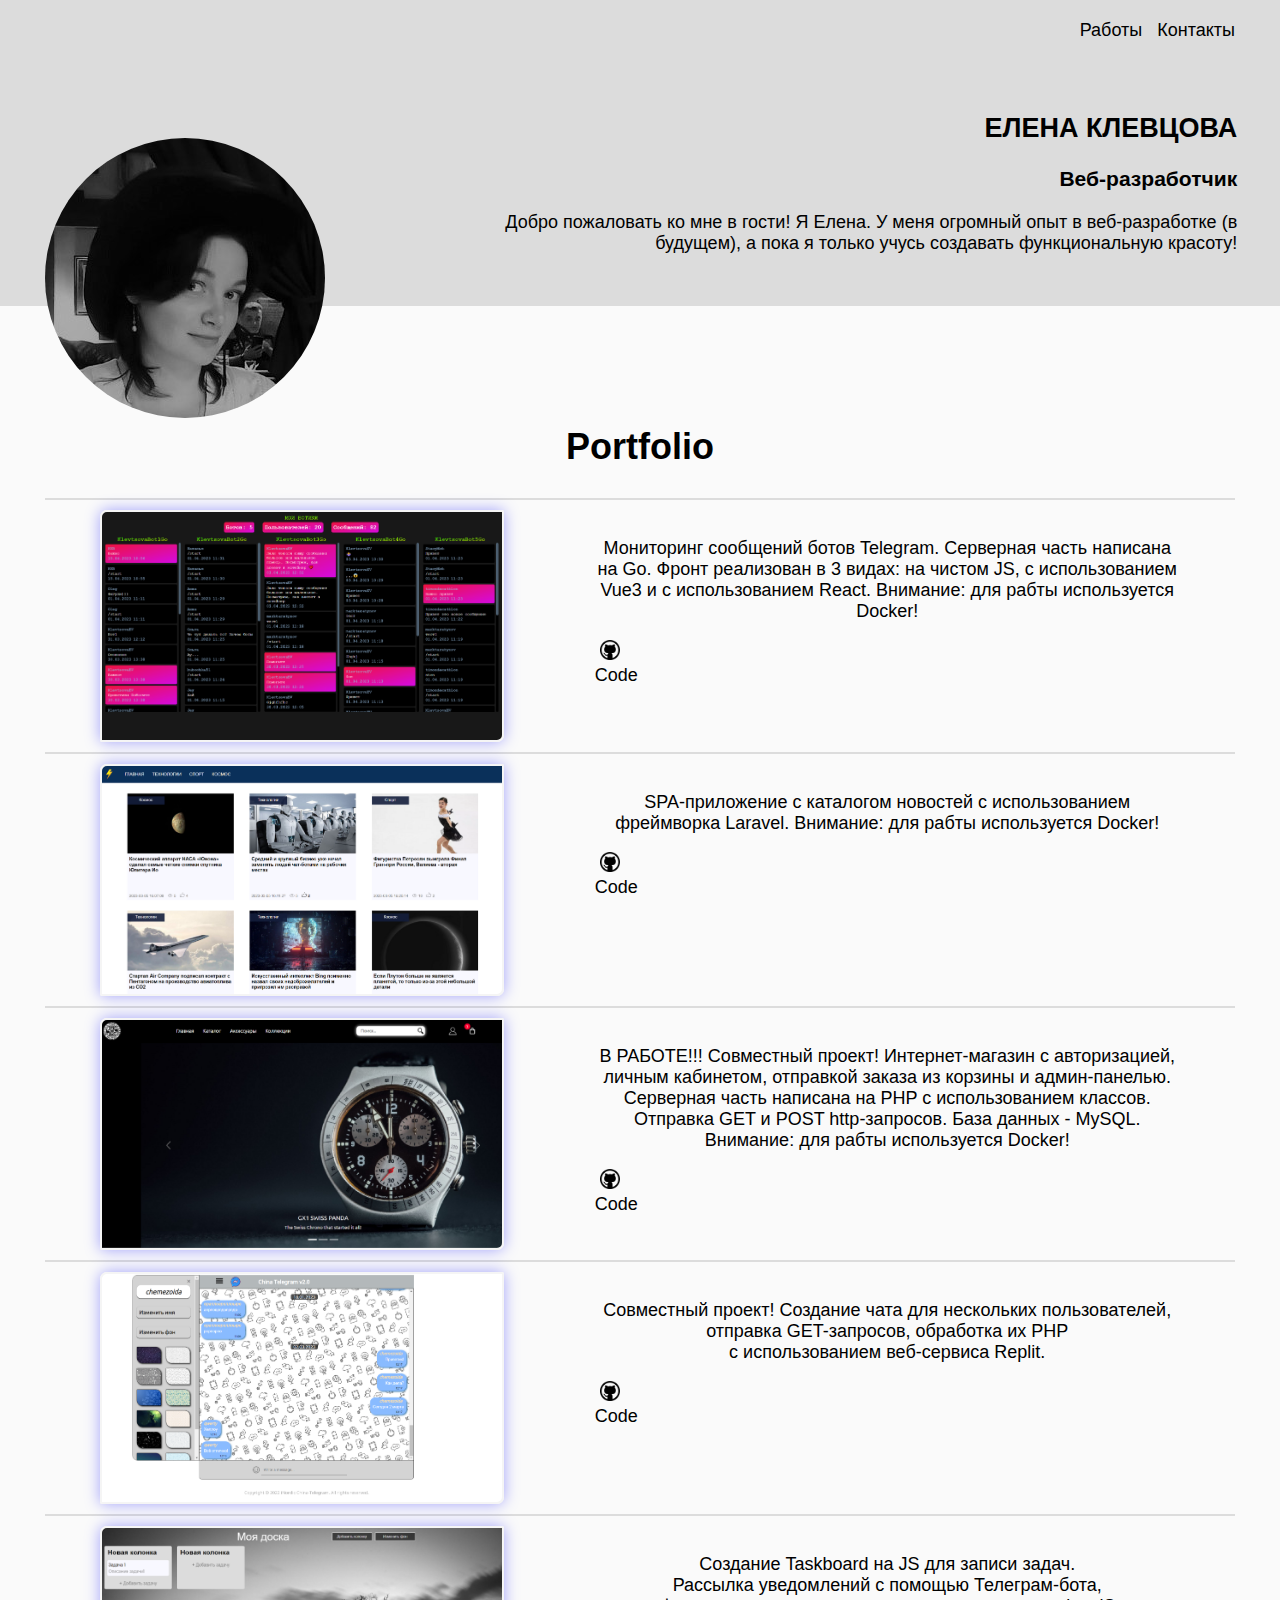
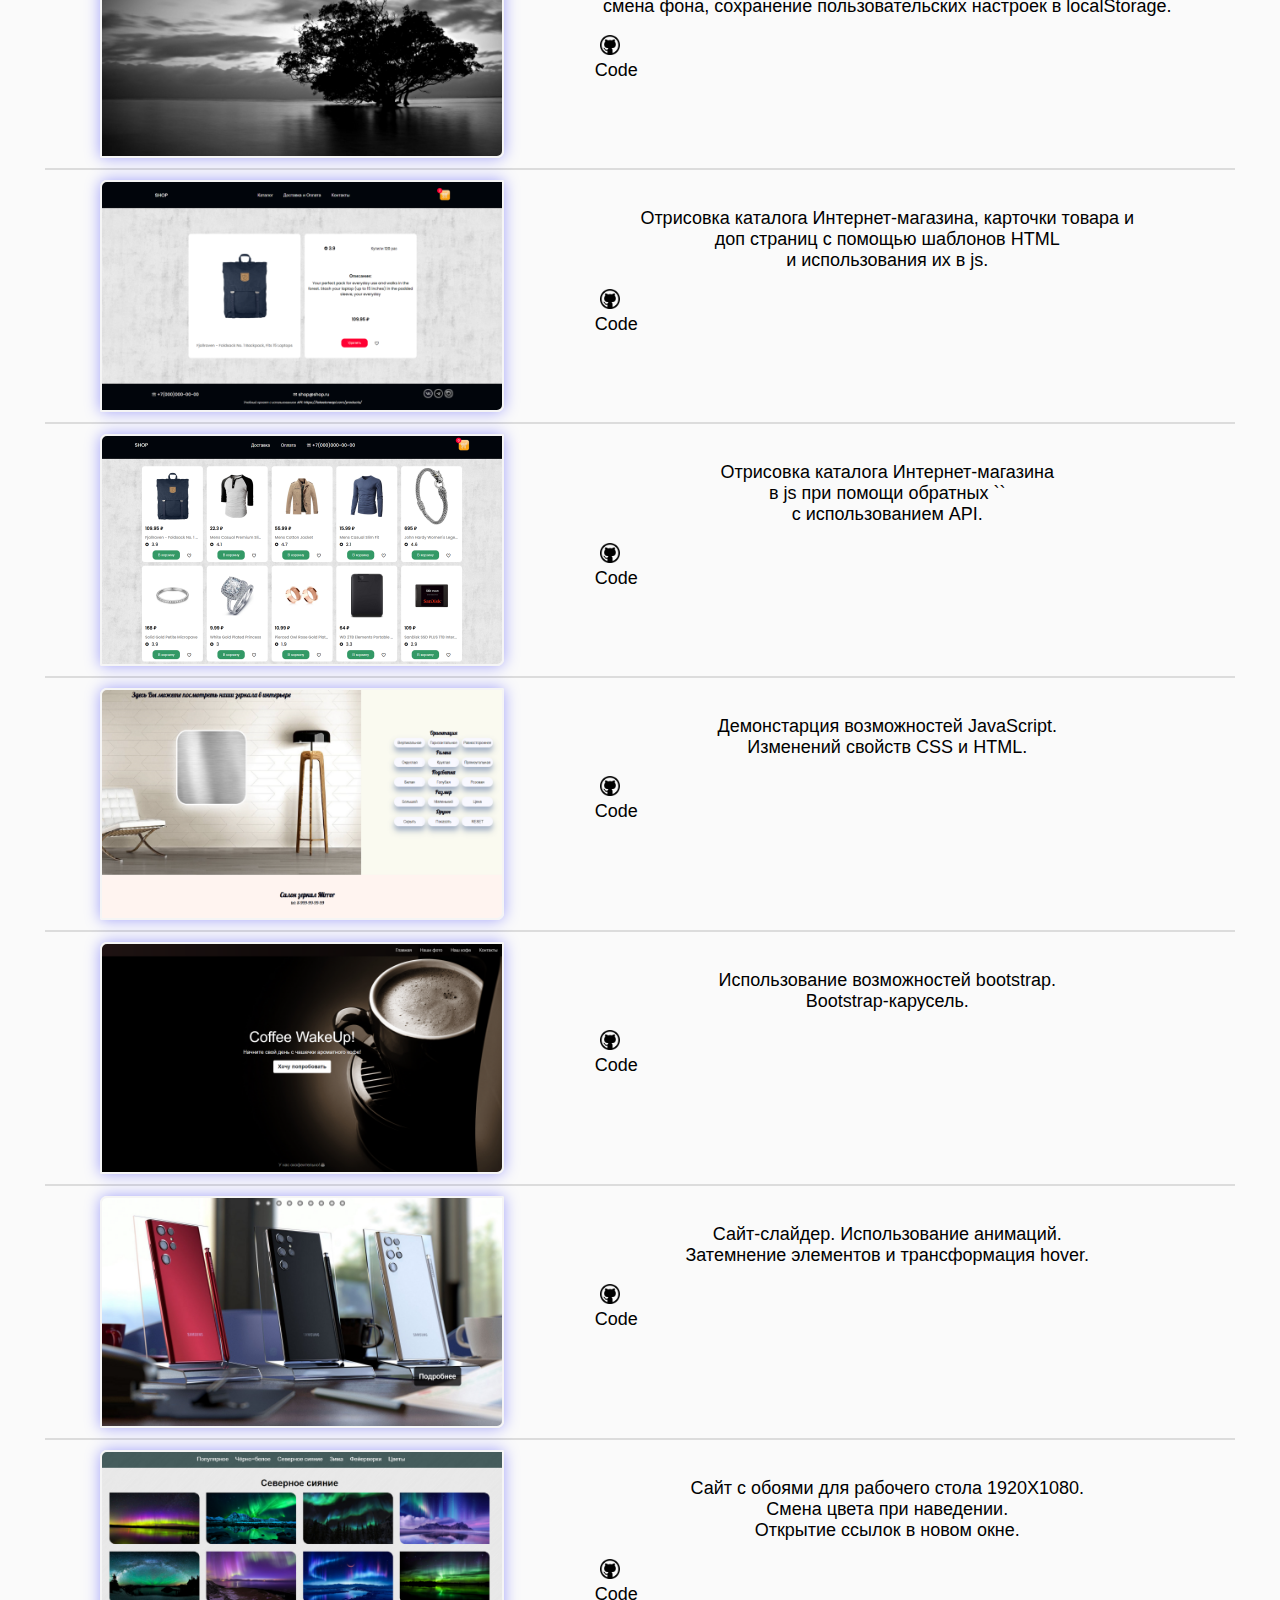
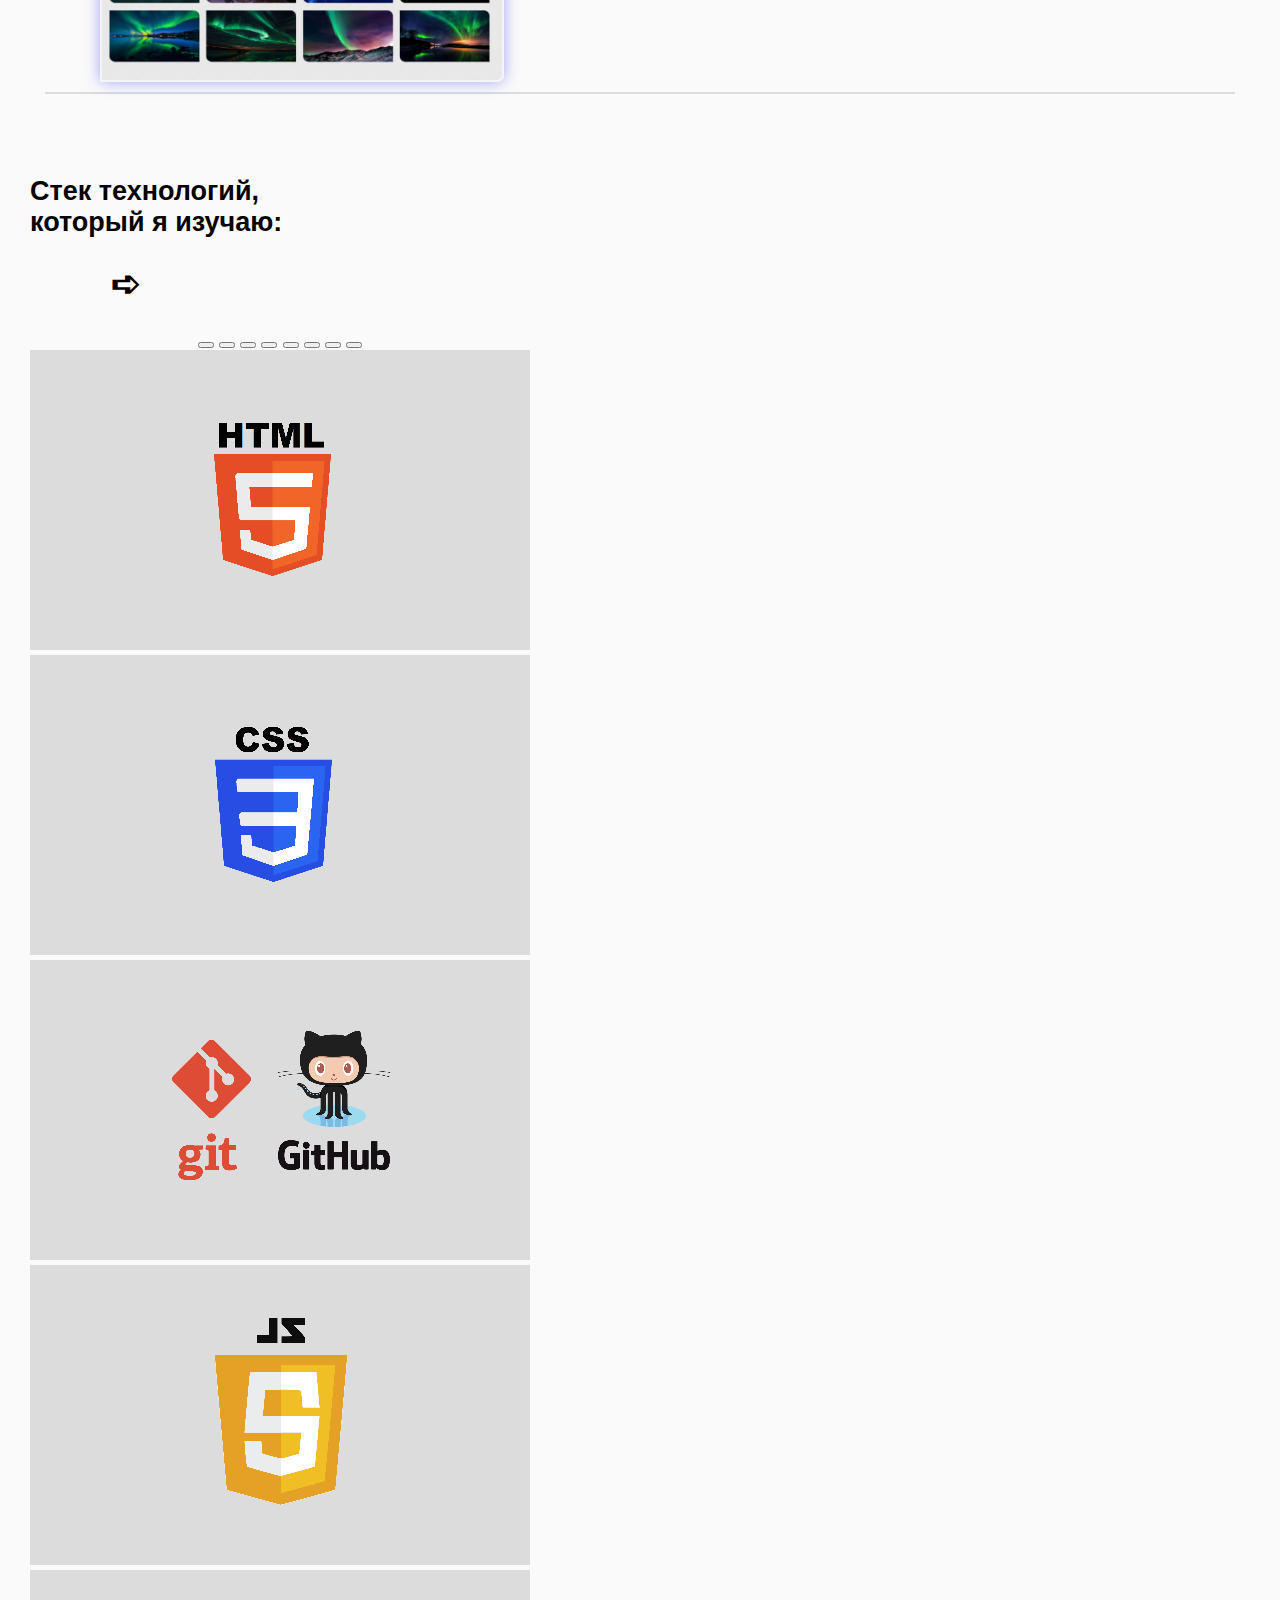
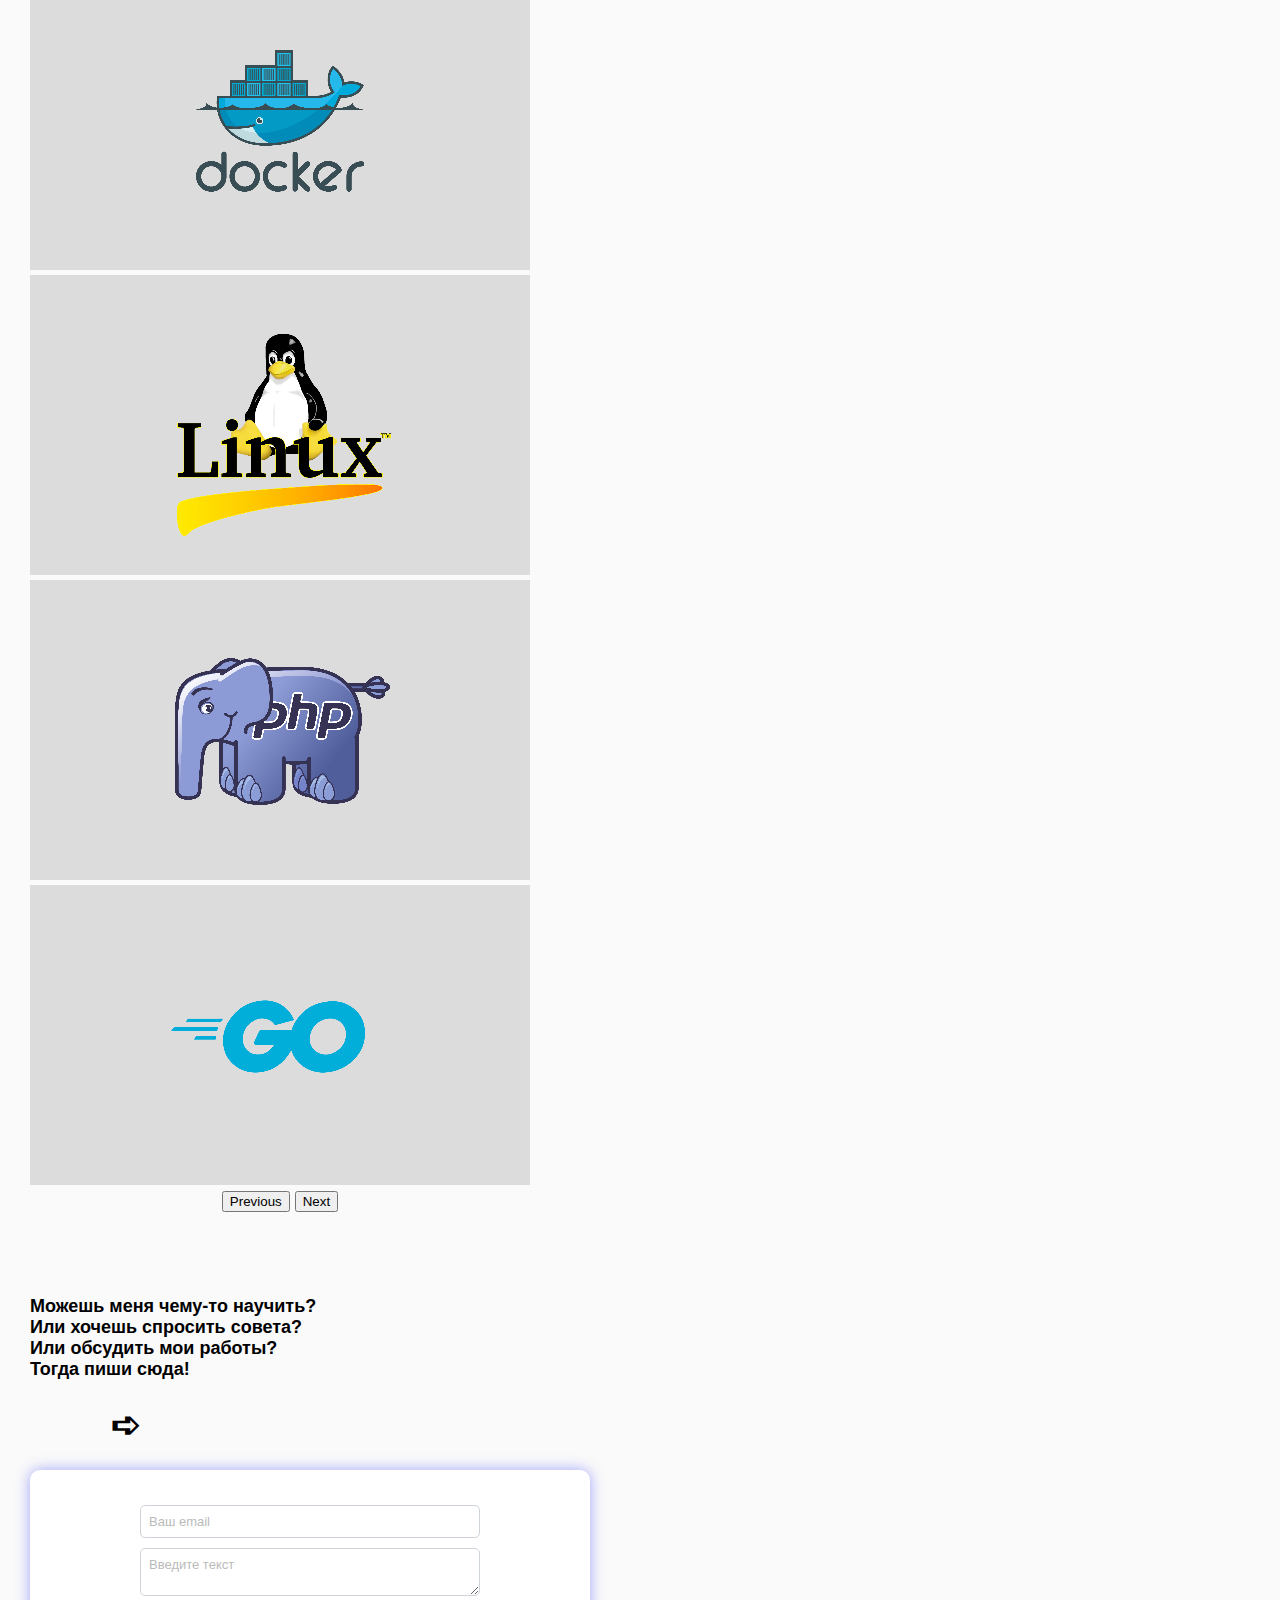
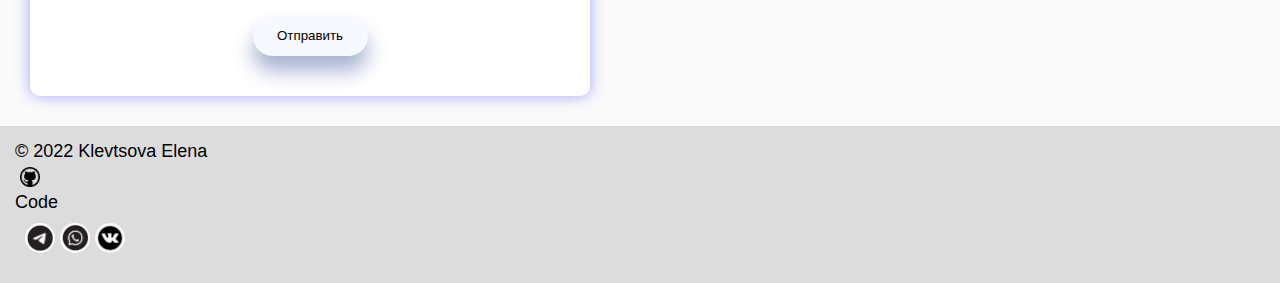
<file: index.html>
<!DOCTYPE html>
<html lang="en">
<head>
    <meta charset="UTF-8">
    <meta name="viewport" content="width=device-width, initial-scale=1.0">
    <title>Portfolio</title>
    <link href="https://cdn.jsdelivr.net/npm/bootstrap@5.2.2/dist/css/bootstrap.min.css" rel="stylesheet" integrity="sha384-Zenh87qX5JnK2Jl0vWa8Ck2rdkQ2Bzep5IDxbcnCeuOxjzrPF/et3URy9Bv1WTRi" crossorigin="anonymous">
    <link rel="stylesheet" href="css/style.css">
</head>

<body>
    
    <header id="home" class="header">
        <div class="container-info">
            <div class="menu">
                <a href="#portfolio">Работы</a>
                <a href="#contact">Контакты</a>
            </div>
            <div class="persona">
                <div class="foto">
                    
                </div>
                <div class="persona-info">
                    <h2>ЕЛЕНА КЛЕВЦОВА</h2>
                    <h3>Веб-разработчик</h3>
                    <p>Добро пожаловать ко мне в гости! Я Елена. У меня огромный опыт в веб-разработке (в будущем), а пока я только учусь создавать функциональную красоту!</p>
                </div>
            </div>
       </div>
    </header>

    
   


    <div id="portfolio">
        <h1 class="ta-center">Portfolio</h1>
        <div id="container-works">

        </div>

    </div>


    <div class="technology d-flex w-100 justify-content-center ">  

        <div class="description-tec">
            <h2>Стек технологий, который я изучаю:</h2>
        </div>
        <div class="strelka">
            <h1>&#10154</h1>
        </div>
        <div class="strelka-down">
            <h1>&#8681</h1>
        </div>

        <div class="bootstrap-carousel">
            <div id="carouselExampleIndicators" class="carousel-ch carousel slide" data-bs-ride="true">
                <div class="carousel-indicators">
                <button type="button" data-bs-target="#carouselExampleIndicators" data-bs-slide-to="0" class="active" aria-current="true" aria-label="Slide 1"></button>
                <button type="button" data-bs-target="#carouselExampleIndicators" data-bs-slide-to="1" aria-label="Slide 2"></button>
                <button type="button" data-bs-target="#carouselExampleIndicators" data-bs-slide-to="2" aria-label="Slide 3"></button>
                <button type="button" data-bs-target="#carouselExampleIndicators" data-bs-slide-to="3" aria-label="Slide 4"></button>
                <button type="button" data-bs-target="#carouselExampleIndicators" data-bs-slide-to="4" aria-label="Slide 5"></button>
                <button type="button" data-bs-target="#carouselExampleIndicators" data-bs-slide-to="5" aria-label="Slide 6"></button>
                <button type="button" data-bs-target="#carouselExampleIndicators" data-bs-slide-to="6" aria-label="Slide 7"></button>
                <button type="button" data-bs-target="#carouselExampleIndicators" data-bs-slide-to="7" aria-label="Slide 8"></button>

                </div>
                <div class="carousel-inner carousel-inner-ch">
                <div class="carousel-item carousel-item-ch active">
                    <img src="img/icons/1html.png" class="d-block w-100" alt="html">
                </div>
                <div class="carousel-item carousel-item-ch">
                    <img src="img/icons/2css.png" class="d-block w-100" alt="css">
                </div>
                <div class="carousel-item carousel-item-ch">
                    <img src="img/icons/3git-github.png" class="d-block w-100" alt="git">
                </div>
                <div class="carousel-item carousel-item-ch">
                    <img src="img/icons/4javascript.png" class="d-block w-100" alt="java script">
                </div>
                <div class="carousel-item carousel-item-ch">
                    <img src="img/icons/5docker.png" class="d-block w-100" alt="docker">
                </div>
                <div class="carousel-item carousel-item-ch">
                    <img src="img/icons/6linux.png" class="d-block w-100" alt="linux">
                </div>
                <div class="carousel-item carousel-item-ch">
                    <img src="img/icons/7php.png" class="d-block w-100" alt="php">
                </div>
                <div class="carousel-item carousel-item-ch">
                    <img src="img/icons/9golang.png" class="d-block w-100" alt="golang">
                </div>
                </div>
                <button class="carousel-control-prev" type="button" data-bs-target="#carouselExampleIndicators" data-bs-slide="prev">
                <span class="carousel-control-prev-icon" aria-hidden="true"></span>
                <span class="visually-hidden">Previous</span>
                </button>
                <button class="carousel-control-next" type="button" data-bs-target="#carouselExampleIndicators" data-bs-slide="next">
                <span class="carousel-control-next-icon" aria-hidden="true"></span>
                <span class="visually-hidden">Next</span>
                </button>
            </div>
        </div>
    </div>


<div id="contact" class="contact-form d-flex w-100 justify-content-center">
    <div class="description-tec">
        <h4>Можешь меня чему-то научить?<br> Или хочешь спросить совета?<br> Или обсудить мои работы?<br> Тогда пиши сюда!</h4>
    </div>
    <div class="strelka">
        <h1>&#10154</h1>
    </div>
    <div class="strelka-down">
        <h1>&#8681</h1>
    </div>

    <div id="form1" target="_blank" class="forma" >
        <div><input name="chat_id" type="hidden" value="1752911328" placeholder="Введите ID юзера"></div>
        <div><input name="email" type="email" placeholder="Ваш email"  class="message-block"></div>
        <textarea name="text" type="text" placeholder="Введите текст" class="message-block"></textarea>
        <div><button type="submit" class="btn-send" target="_blank" onclick="sendMessage()">Отправить</button></div>
        <div class="info"></div>
    </div>
</div>

    <footer class="foot d-flex ai-center justify-content-center">
        <div>&#169 2022 Klevtsova Elena</div>
        <a href="https://github.com/KlevtsovaElena/portfolio.git" target="_blank"><div class="git"></div></a>
        <a href="https://github.com/KlevtsovaElena/portfolio.git" target="_blank"><div>Code</div></a>
        <div class="contacts">
            <a title="Telegram" href="tg://resolve?domain=KlevtsovaEV" target="_blank"><img src="img/icons/telegram.png" alt="Написать в телеграмм"></a> 
            <a title="Whatsapp" href="whatsapp://send?phone=79060685310" target="_blank"><img src="img/icons/whatsapp.png" alt="Написать в whatsapp"></a> 
            <a title="VK" href="https://vk.com/chemezova_elena" target="_blank"><img src="img/icons/vk.jpeg" alt="Написать в VK"></a>
        </div>
    </footer>

<template id="tmpl-work-item">
    <div class="work-item">
        <div class="screen-work">
            <a href="${hrefSite}" target="_blank">
                <div class="image-style work-border" style="background-image: ${image};"></div>
            </a>
        </div>
        <div class="description">
            <div class="ta-center"><p>${description}</p></div>
            <a href="${hrefRepository}" target="_blank" class="d-flex ai-center justify-content-center">
                <div class="git"></div>
                <div>Code</div>
            </a>
        </div>
    </div>
</template>

    <script src="https://cdn.jsdelivr.net/npm/bootstrap@5.2.2/dist/js/bootstrap.min.js" integrity="sha384-IDwe1+LCz02ROU9k972gdyvl+AESN10+x7tBKgc9I5HFtuNz0wWnPclzo6p9vxnk" crossorigin="anonymous"></script>
    <script src="js/main.js"></script>
</body>
</html>
</file>
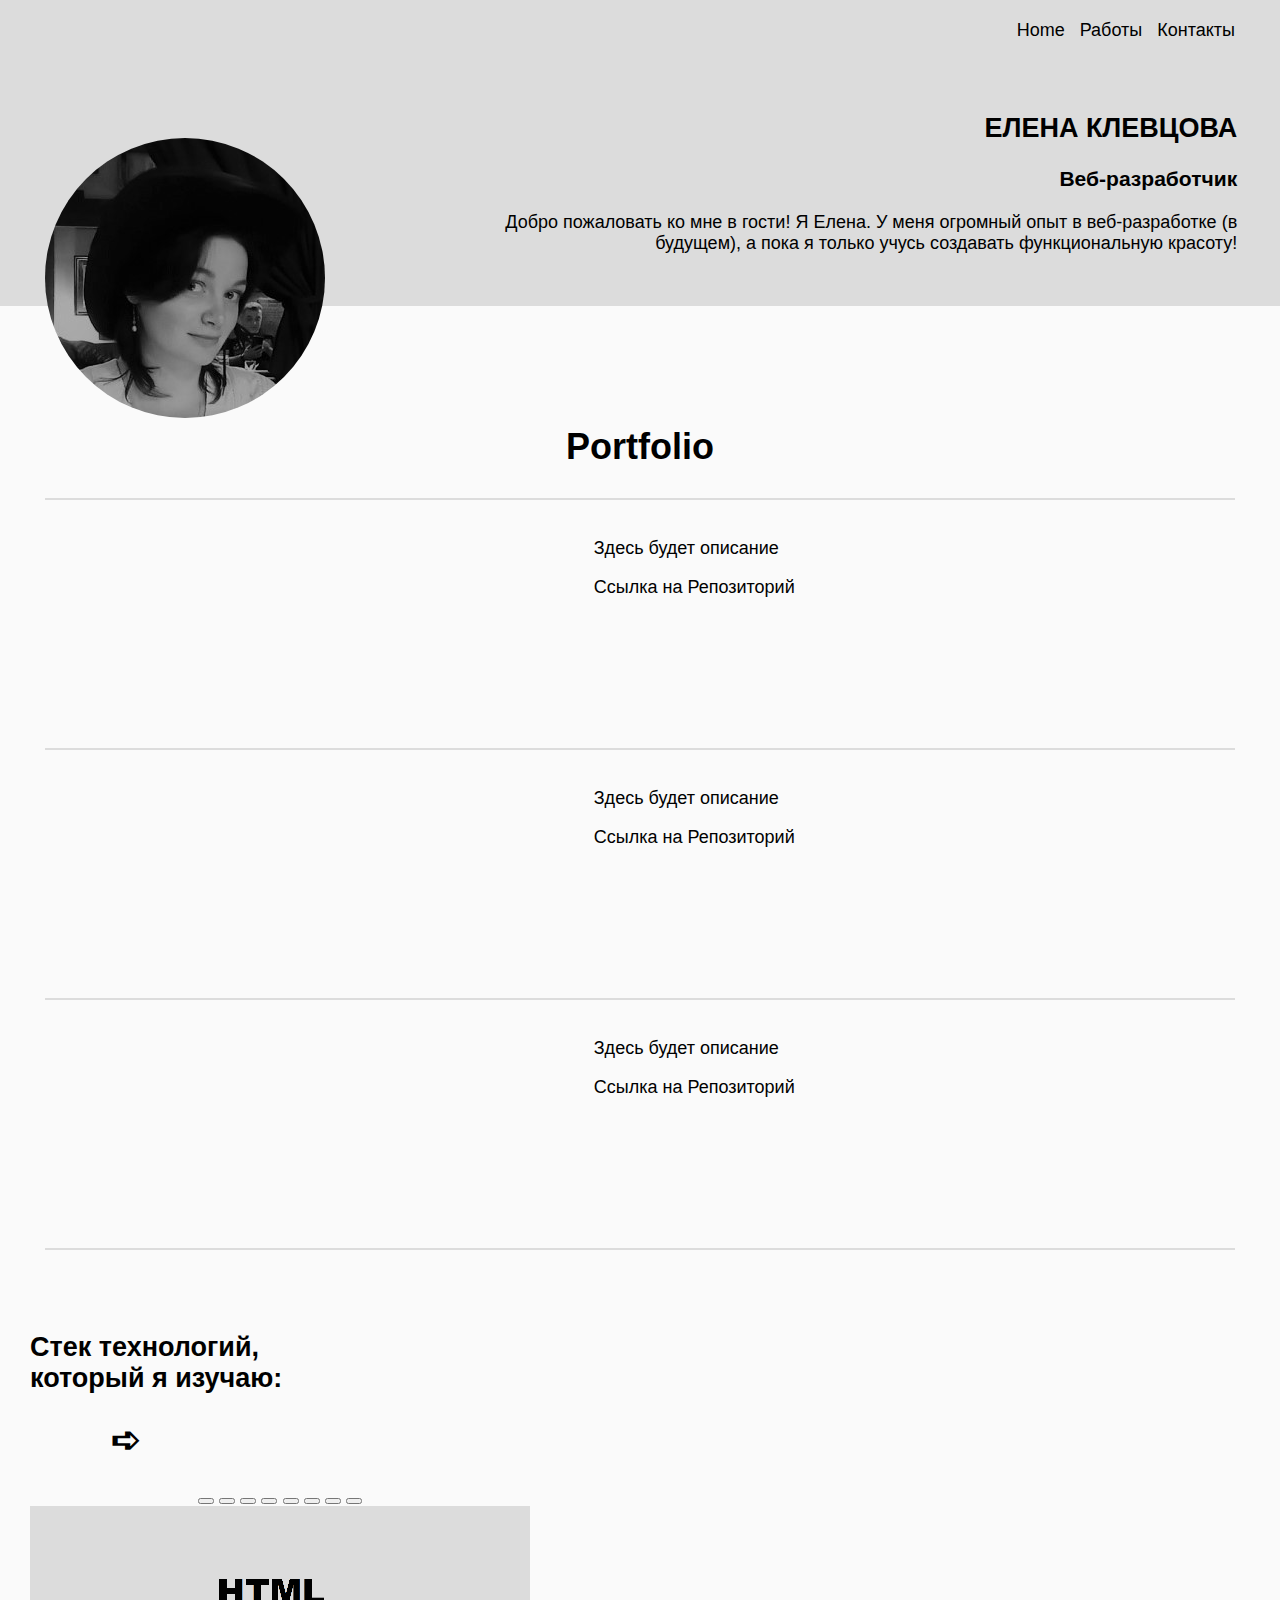
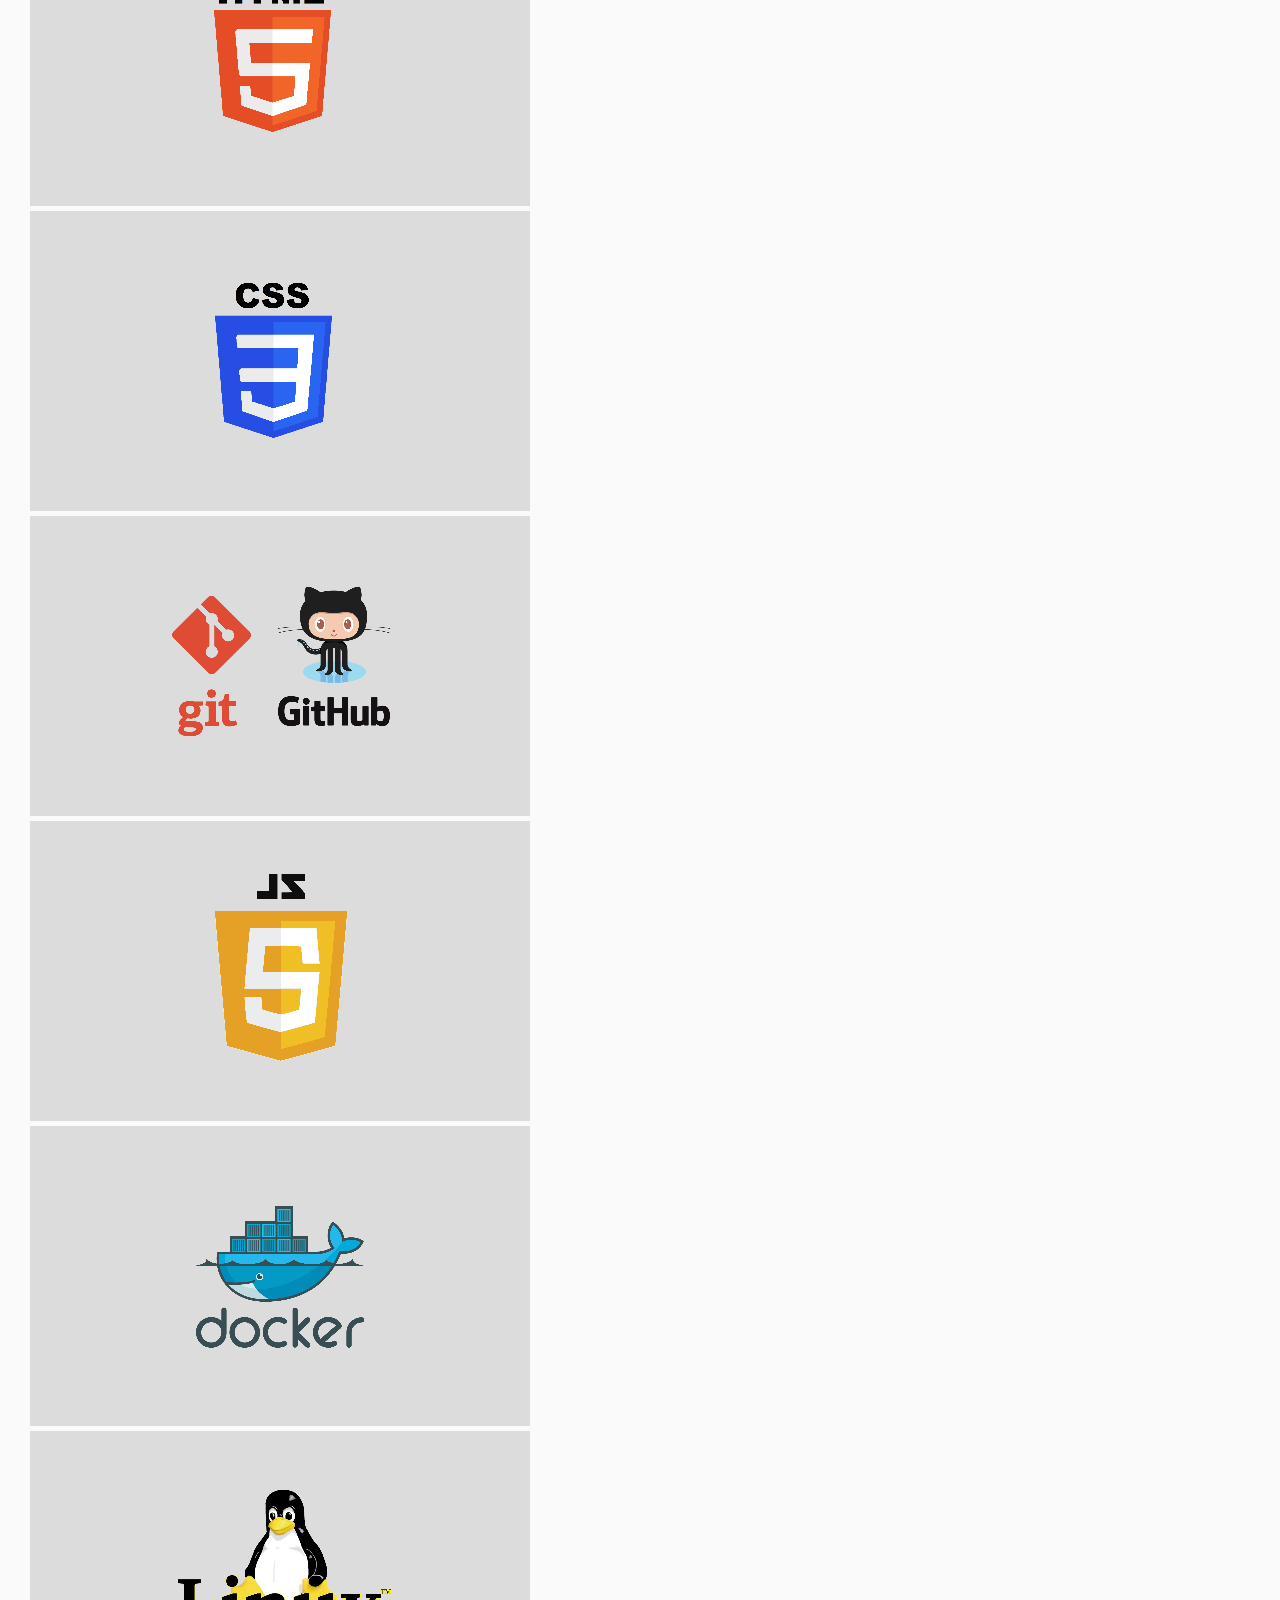
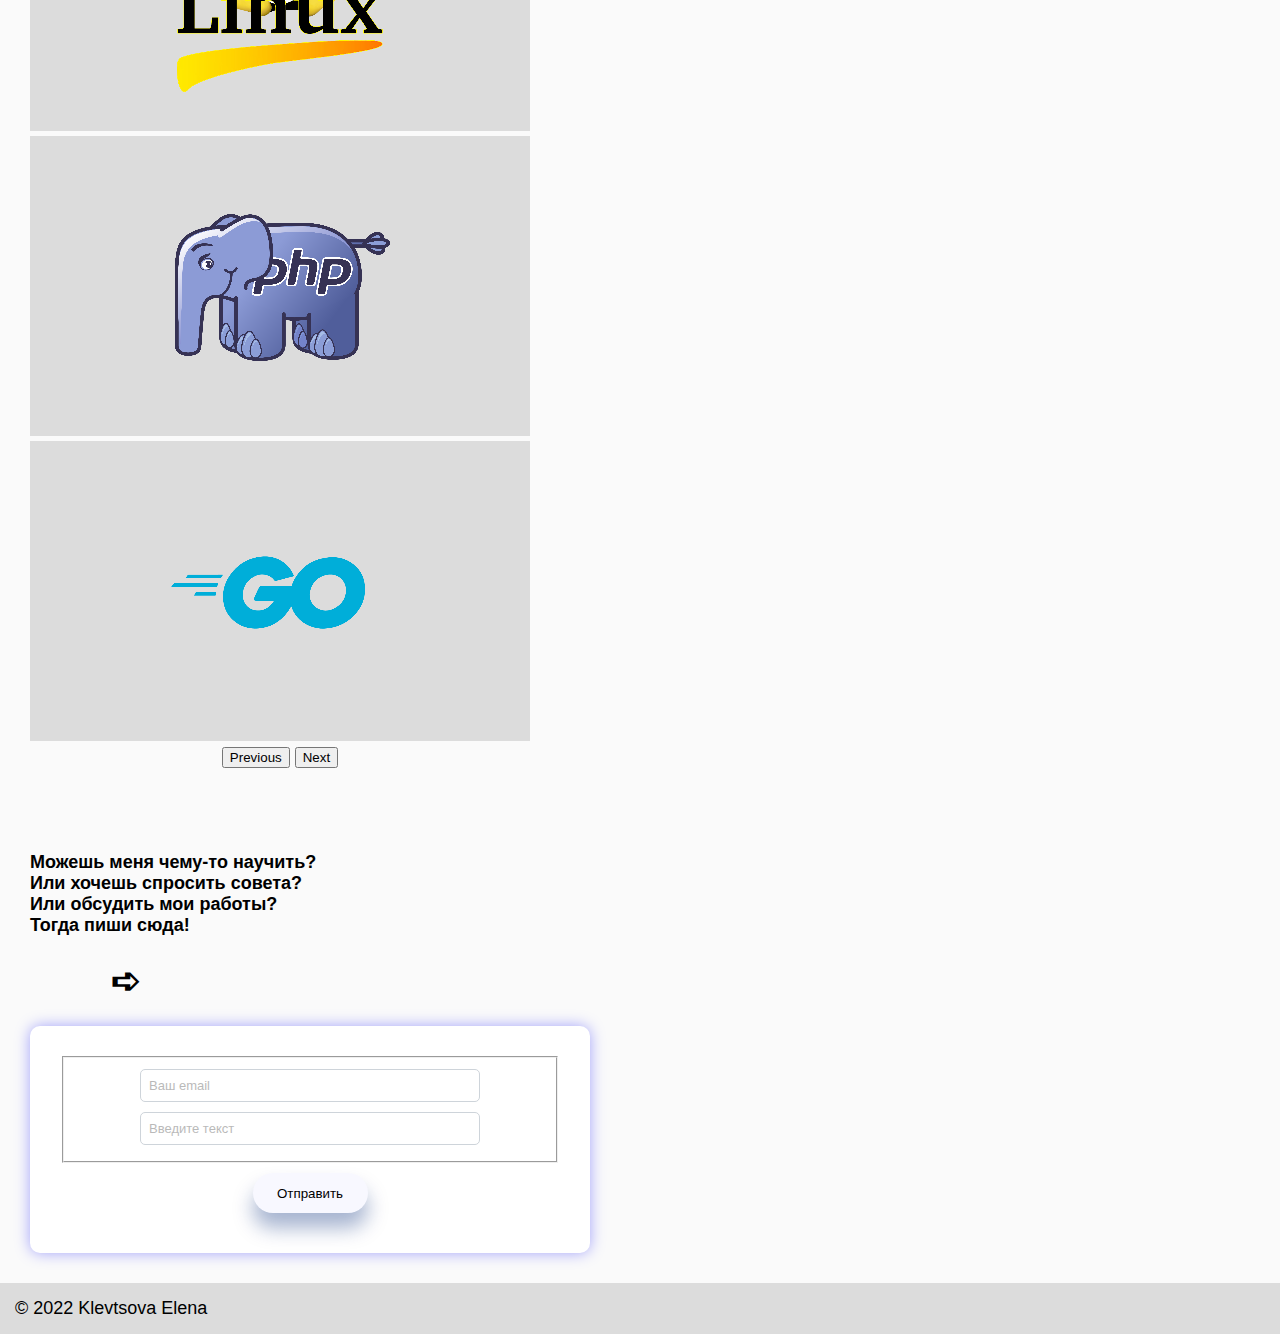
<file: begin.html>
<!DOCTYPE html>
<html lang="en">
<head>
    <meta charset="UTF-8">
    <meta name="viewport" content="width=device-width, initial-scale=1.0">
    <title>Portfolio</title>
    <link href="https://cdn.jsdelivr.net/npm/bootstrap@5.2.2/dist/css/bootstrap.min.css" rel="stylesheet" integrity="sha384-Zenh87qX5JnK2Jl0vWa8Ck2rdkQ2Bzep5IDxbcnCeuOxjzrPF/et3URy9Bv1WTRi" crossorigin="anonymous">
    <link rel="stylesheet" href="css/style.css">
</head>

<body>
    
    <header id="home" class="header">
        <div class="container-info">
            <div class="menu">
                <a href="#">Home</a>
                <a href="#portfolio">Работы</a>
                <a href="#contact">Контакты</a>
            </div>
            <div class="persona">
                <div class="foto">
                    
                </div>
                <div class="persona-info">
                    <h2>ЕЛЕНА КЛЕВЦОВА</h2>
                    <h3>Веб-разработчик</h3>
                    <p>Добро пожаловать ко мне в гости! Я Елена. У меня огромный опыт в веб-разработке (в будущем), а пока я только учусь создавать функциональную красоту!</p>
                </div>
            </div>


        </div>

    </header>

    <div id="portfolio">
        <h1 class="ta-center">Portfolio</h1>


        <div class="container-works">
            <div class="work-item">
                <div class="screen-work">
                    <a href="https://klevtsovaelena.github.io/animation-demo" target="_blank">
                        <div class="animation-demo work-border"></div>
                    </a>
                </div>
                <div class="description">
                    <p>Здесь будет описание</p>
                    <a href="https://github.com/KlevtsovaElena/animation-demo.git" target="_blank">Ссылка на Репозиторий</a>
                </div>
            </div>


                <div class="work-item">
                    
                    <div class="screen-work">
                        <a href="https://klevtsovaelena.github.io/responsive-bootstrap" target="_blank">
                            <div class="responsive work-border">
                                
                            </div>
                        </a>
                    </div>
                    <div class="description">
                        <p>Здесь будет описание</p>
                        <a href="https://github.com/KlevtsovaElena/responsive-bootstrap.git" target="_blank">Ссылка на Репозиторий</a>
                    </div>
                </div>


            <div class="work-item">
                <div class="screen-work">
                    <a href="https://klevtsovaelena.github.io/wallpaper/" target="_blank">
                        <div class="wallpaper work-border"></div>
                    </a>
                </div>
                <div class="description">
                    <p>Здесь будет описание</p>
                    <a href="https://github.com/KlevtsovaElena/wallpaper.git" target="_blank">Ссылка на Репозиторий</a>
                </div>


            </div>

        </div>

    </div>


    <div class="technology d-flex w-100 justify-content-center ">  

        <div class="description-tec">
            <h2>Стек технологий, который я изучаю:</h2>
        </div>
        <div class="strelka">
            <h1>&#10154</h1>
        </div>
        <div class="strelka-down">
            <h1>&#8681</h1>
        </div>

        <div class="bootstrap-carousel">
        <div id="carouselExampleIndicators" class="carousel-ch carousel slide" data-bs-ride="true">
            <div class="carousel-indicators">
            <button type="button" data-bs-target="#carouselExampleIndicators" data-bs-slide-to="0" class="active" aria-current="true" aria-label="Slide 1"></button>
            <button type="button" data-bs-target="#carouselExampleIndicators" data-bs-slide-to="1" aria-label="Slide 2"></button>
            <button type="button" data-bs-target="#carouselExampleIndicators" data-bs-slide-to="2" aria-label="Slide 3"></button>
            <button type="button" data-bs-target="#carouselExampleIndicators" data-bs-slide-to="3" aria-label="Slide 4"></button>
            <button type="button" data-bs-target="#carouselExampleIndicators" data-bs-slide-to="4" aria-label="Slide 5"></button>
            <button type="button" data-bs-target="#carouselExampleIndicators" data-bs-slide-to="5" aria-label="Slide 6"></button>
            <button type="button" data-bs-target="#carouselExampleIndicators" data-bs-slide-to="6" aria-label="Slide 7"></button>
            <button type="button" data-bs-target="#carouselExampleIndicators" data-bs-slide-to="7" aria-label="Slide 8"></button>

            </div>
            <div class="carousel-inner carousel-inner-ch">
            <div class="carousel-item active">
                <img src="img/icons/1html.png" class="d-block w-100" alt="html">
            </div>
            <div class="carousel-item">
                <img src="img/icons/2css.png" class="d-block w-100" alt="css">
            </div>
            <div class="carousel-item">
                <img src="img/icons/3git-github.png" class="d-block w-100" alt="git">
            </div>
            <div class="carousel-item">
                <img src="img/icons/4javascript.png" class="d-block w-100" alt="java script">
            </div>
            <div class="carousel-item">
                <img src="img/icons/5docker.png" class="d-block w-100" alt="docker">
            </div>
            <div class="carousel-item">
                <img src="img/icons/6linux.png" class="d-block w-100" alt="linux">
            </div>
            <div class="carousel-item">
                <img src="img/icons/7php.png" class="d-block w-100" alt="php">
            </div>
            <div class="carousel-item">
                <img src="img/icons/9golang.png" class="d-block w-100" alt="golang">
            </div>
            </div>
            <button class="carousel-control-prev" type="button" data-bs-target="#carouselExampleIndicators" data-bs-slide="prev">
            <span class="carousel-control-prev-icon" aria-hidden="true"></span>
            <span class="visually-hidden">Previous</span>
            </button>
            <button class="carousel-control-next" type="button" data-bs-target="#carouselExampleIndicators" data-bs-slide="next">
            <span class="carousel-control-next-icon" aria-hidden="true"></span>
            <span class="visually-hidden">Next</span>
            </button>
        </div>
        </div>
    </div>


<div id="contact" class="contact-form d-flex w-100 justify-content-center">
    <div class="description-tec">
        <h4>Можешь меня чему-то научить?<br> Или хочешь спросить совета?<br> Или обсудить мои работы?<br> Тогда пиши сюда!</h4>
    </div>
    <div class="strelka">
        <h1>&#10154</h1>
    </div>
    <div class="strelka-down">
        <h1>&#8681</h1>
    </div>

    <form method="GET" action="https://api.telegram.org/bot5762215975:AAFTUVjFrf4pwSEQakOTE-RpYusGBWNZe5U/sendMessage" target="_blank" class="forma">
        <fieldset>
        <div><input name="chat_id" type="hidden" value="1752911328" placeholder="Введите ID юзера"></div>
       <div><input name="text" type="email" placeholder="Ваш email"  class="message-block"></div> 
        <div><input name="text" type="text" placeholder="Введите текст" class="message-block"></div>
        </fieldset>
        <div><button type="submit" class="btn-send">Отправить</button></div>
    </form>
</div>


    <footer class="foot">&#169 2022 Klevtsova Elena </footer>



    <script src="https://cdn.jsdelivr.net/npm/bootstrap@5.2.2/dist/js/bootstrap.min.js" integrity="sha384-IDwe1+LCz02ROU9k972gdyvl+AESN10+x7tBKgc9I5HFtuNz0wWnPclzo6p9vxnk" crossorigin="anonymous"></script>
</body>
</html>
</file>
<file: css/style.css>
:root {
    --border-form-elem: #ced4da;
    --border-form-elem-focus: rgba(0, 0, 220, 0.35);
    --shadow-form-elem-focus: rgba(0, 0, 255, 0.35);
    --dark-color: #444444;
}
input, textarea,
select, option {
    border-radius: 0;
    box-sizing: border-box;
    font-family: inherit;
    font-size: 13px;
    color: var(--dark-color);
}

input {
    appearance: none;
}


input::placeholder, textarea::placeholder {
    opacity: 0.5;
}
input::-webkit-input-placeholder, textarea::-webkit-input-placeholder {
    opacity: 0.5;
}
input::-moz-placeholder, textarea::-moz-placeholder {
    opacity: 0.5;
}
input::-ms-input-placeholder, textarea::-ms-input-placeholder {
    opacity: 0.5;
}

input:focus, textarea:focus, select:focus, option:focus {
    outline: none;
}
input:focus::placeholder, textarea:focus::placeholder {
    color: transparent;
}
input:focus::-webkit-input-placeholder, textarea:focus::-webkit-input-placeholder {
    color: transparent;
}
input:focus::-moz-placeholder, textarea:focus::-moz-placeholder {
    color: transparent;
}
input:focus::-ms-input-placeholder, textarea:focus::-ms-input-placeholder {
    color: transparent;
}

input::-webkit-inner-spin-button,
input::-webkit-outer-spin-button {
    appearance: none;
}

input, textarea, select {
    padding: 8px;
    min-width: 200px;
    max-width: 700px;
    width: 100%;
    border: 1px solid var(--border-form-elem);
    border-radius: var(--border-radius);
}

input:focus, textarea:focus, select:focus {
    border-color: var(--border-form-elem-focus);
    box-shadow: 0 0 0 0.8px var(--shadow-form-elem-focus);
}

body{
    padding: 0;
    margin: 0;
    font-family:'Trebuchet MS', 'Lucida Sans Unicode', 'Lucida Grande', 'Lucida Sans', Arial, sans-serif;
    font-size: 18px;
}
a{
    text-decoration: none;
    color: black;
}
a:hover{
    color: gray;
}
.ai-center{
    align-items: center;
}
.jc-center{
    justify-content: center;
}
.w-100{
    width: 100%;
}
.ta-center{
    text-align: center;
}
.header{
    background-color:gainsboro;
}
.container-info{
    position: relative;
    max-width: 1400px;
    padding: 0 15px;
    margin: 0 auto;
}
.menu{
    text-align: right;
    padding: 20px 30px 20px 0;
}
.menu a{
    padding-left: 10px;
}
.persona{
    padding: 30px 30px 15px;
    height: 200px;
}
.foto{
    position: absolute;
    top: 45%;
    background-image: url('../img/foto/foto2.jpg');
    border-radius: 50%;
    height: 280px;
    width: 280px;
    min-width: 280px;
    overflow: hidden;
    background-position: center center;
    background-size: cover;
}
.persona-info{
    position: absolute;
    right: 1%;
    padding-left:  30px;
    padding-right: 30px;
    text-align: right;
    width: 60%;

}

.info {
    color: red;
}
.image-style {
    background-size: cover;
    background-position: center center;
    border: 2px solid whitesmoke;
    box-shadow: 0 0 15px 0 rgba(0, 0, 255, 0.35);  
}
.work-item{
    display: flex;
    justify-content: space-around;
    padding: 10px;
    border-bottom: 2px solid gainsboro;
}
.work-border{
    border-radius: 7px 2px 7px 2px;
    height: 228px;
    width: 400px;
}
.screen-work{
    padding: 0 10px 0;
}
.description{
    padding: 10px 10px 0;
    text-align: left;
    flex-grow: 0;
    flex-basis: 50%;
}

#portfolio{
    background-color: #fafafa;
    padding: 120px 45px 30px;
}
#portfolio h1{
    margin: 0;
    padding-bottom: 30px;
    border-bottom: 2px solid gainsboro;
}
.strelka{
    width: 15%;
    text-align: center;
}
.strelka-down{
    display: none;
}
.description-tec{
   width: 25%;
}
.technology, .contact-form{
    background-color: #fafafa;
    padding: 30px;
    align-items: center;
}
.bootstrap-carousel, .forma{
    width: 40%;
    max-width: 500px;
    text-align: center;
    border-radius: 10px;

}  
.carousel-inner-ch{
   border-radius: 3px;
}
.carousel-item-ch{
    transition: all 0.5s;
}
.foot{
    background-color: gainsboro;
    padding:15px;
}
.feed-back{
    background-color: #fafafa;
    padding: 40px;
    align-items: center;
}
.forma{
    background-color:  white;
    padding: 30px;
    box-shadow: 0 0 15px 0 rgba(0, 0, 255, 0.35);
}
.message-block{
    width: 340px;
    max-width: 340px;
    border-radius: 5px;;
    margin: 5px;
}
.btn-send{
    border-radius: 5px;
    margin: 10px;
    width: 115px;
    height: 40px;
    border-radius: 30px;
    border: none;
    box-shadow: 0 15px 20px 0 rgb(0 40 120 / 35%);
    transition: 0.3s;
    background-color: ghostwhite;
}
.btn-send:hover {
    background-color: #fff4f0;
    box-shadow: 0 15px 20px 0 rgb(236 49 183 / 40%);
    transform: translateY(-2px);
    cursor: pointer;
}
.git{
    width: 20px;
    height: 20.125px;
    background-image: url('../img/icons/github.png');
    background-size: cover;
    margin: 5px;
    transition: all 0.3s;
}
.git:hover {
    transform: scale(1.2);
}
.contacts {
    margin: 10px;
}
.contacts img {
    width: 30px;
    border-radius: 50%;
    transition: all 0.3s;
}
.contacts img:hover {
    transform: scale(1.2);
}
@media (max-width:1100px){
    .technology, .contact-form{
        flex-direction: column;
    }
    .strelka-down{
        display: block;
    }
    .strelka{
        display: none;
    }

    .description-tec{
        width: 100%;
        text-align: center;
    }
    
        .bootstrap-carousel, .forma{  
        width: 100%;
    }
}
@media (max-width:900px){
    #portfolio{
       padding: 20px 25px 20px;
    }
    .persona{
        height: 300px;
    }
    .foto{
        top: 10%;
    }
}
@media (max-width:760px){
    .persona{
        display: flex;
        flex-direction: column;
        align-items: center;
        height: 100%;
    }
    .container-info{
        position: static;
    }
    .foto{
        position: static;

    }
    .persona-info{
        position: static;
        max-width: 400px;
        width: 100%;
        text-align: center;
    }
    .work-item{
        flex-direction: column;
        align-items: center;
    }
    .description{
        text-align: center;
    }
}
@media (max-width:550px){
    .message-block{
        max-width: 300px;
    }
}
@media (max-width:460px){
    .persona{
        padding: 30px 10px 15px;
    }
    .message-block{
        max-width: 200px;
    }
    .foto{
        height: 150px;
        width: 150px;
        min-width: 150px;   
    }
    h1{font-size: 22px;}
    h2{font-size: 20px;}
    h3{font-size: 18px;}
    h4{font-size:16px;}
    p{font-size: 16px;}
    a{font-size: 16px;}
    .work-border{
        max-height: 171px;
        max-width: 300px; 
    }
}
</file>
